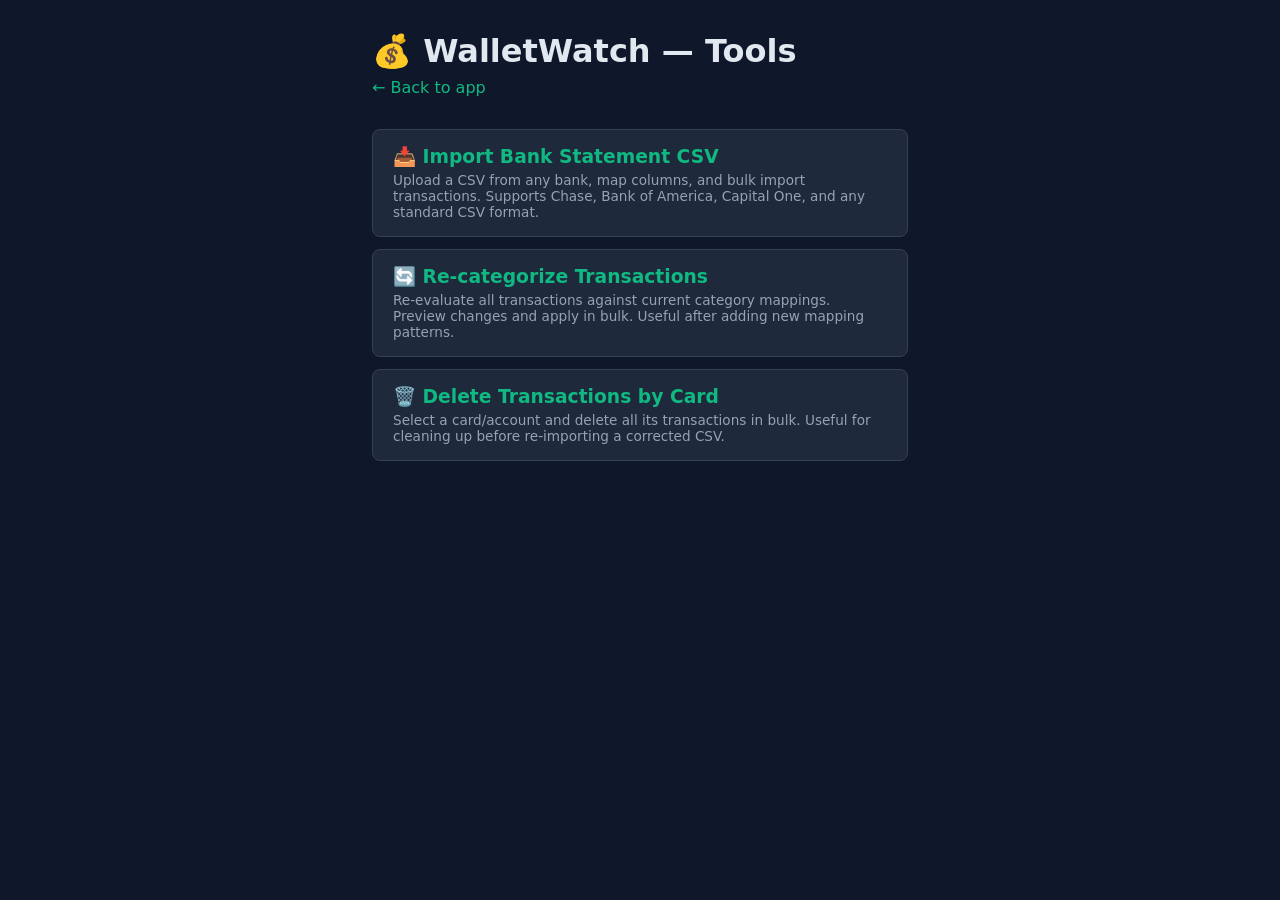
<file: helpers/index.html>
<!DOCTYPE html>
<html lang="en">
<head>
    <meta charset="UTF-8">
    <meta name="viewport" content="width=device-width, initial-scale=1.0">
    <title>WalletWatch — Tools</title>
    <style>
        * { box-sizing: border-box; margin: 0; padding: 0; }
        body { font-family: 'Inter', system-ui, sans-serif; background: #0f172a; color: #e2e8f0; padding: 2rem; max-width: 600px; margin: 0 auto; }
        h1 { margin-bottom: 0.5rem; }
        .subtitle { color: #94a3b8; margin-bottom: 2rem; }
        a { color: #10b981; text-decoration: none; }
        a:hover { text-decoration: underline; }
        .tool-list { display: flex; flex-direction: column; gap: 0.75rem; }
        .tool-item { background: #1e293b; border: 1px solid #334155; border-radius: 8px; padding: 1rem 1.25rem; }
        .tool-item h3 { margin-bottom: 0.25rem; }
        .tool-item p { font-size: 0.85rem; color: #94a3b8; }
    </style>
</head>
<body>
    <h1>💰 WalletWatch — Tools</h1>
    <p class="subtitle"><a href="index.html">← Back to app</a></p>
    <div class="tool-list">
        <div class="tool-item">
            <h3><a href="../import-csv.html">📥 Import Bank Statement CSV</a></h3>
            <p>Upload a CSV from any bank, map columns, and bulk import transactions. Supports Chase, Bank of America, Capital One, and any standard CSV format.</p>
        </div>
        <div class="tool-item">
            <h3><a href="../recategorize.html">🔄 Re-categorize Transactions</a></h3>
            <p>Re-evaluate all transactions against current category mappings. Preview changes and apply in bulk. Useful after adding new mapping patterns.</p>
        </div>
        <div class="tool-item">
            <h3><a href="../delete-by-card.html">🗑️ Delete Transactions by Card</a></h3>
            <p>Select a card/account and delete all its transactions in bulk. Useful for cleaning up before re-importing a corrected CSV.</p>
        </div>
    </div>
</body>
</html>
</file>
